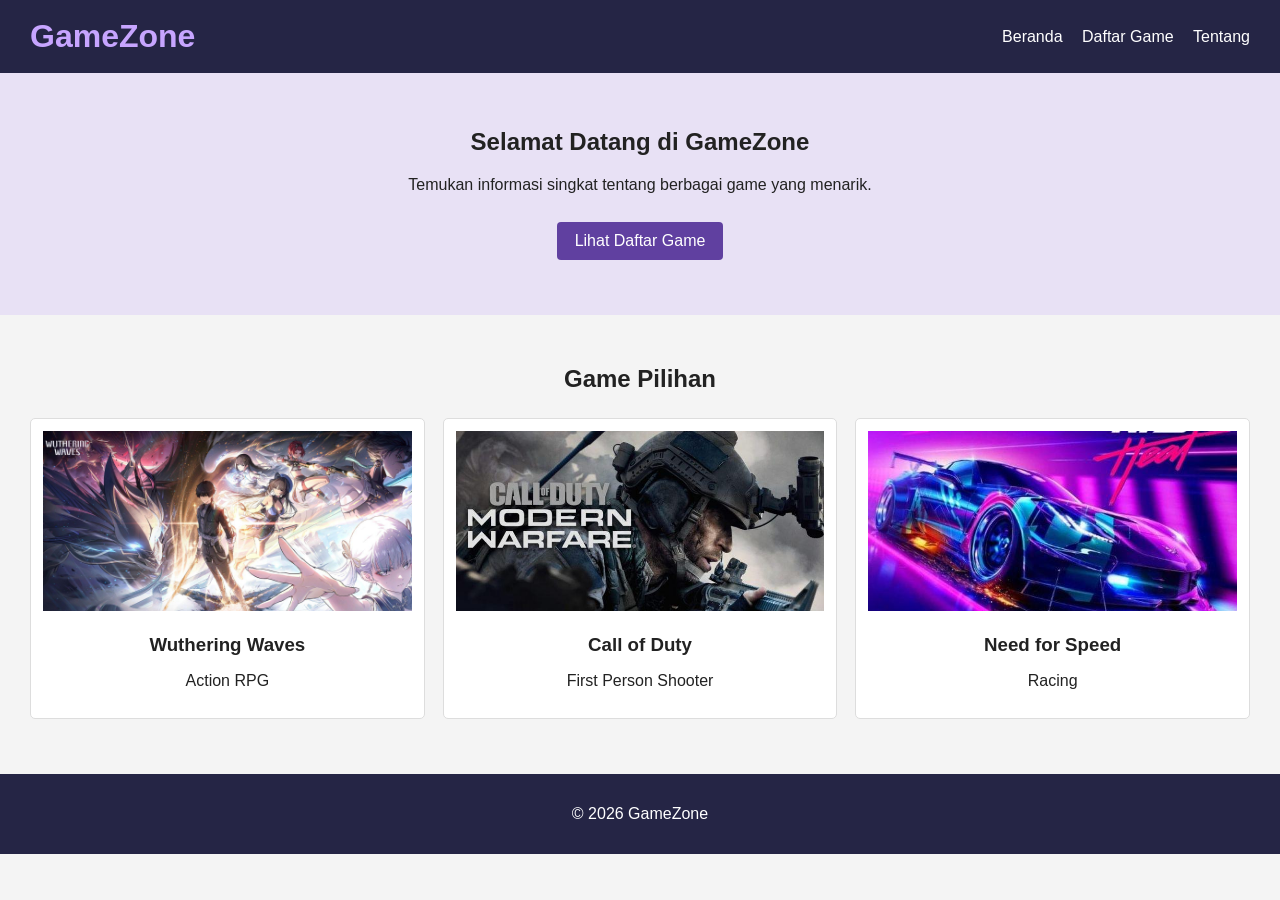
<file: index.html>
<!DOCTYPE html>
<html lang="id">
<head>
    <meta charset="UTF-8">
    <meta name="viewport" content="width=device-width, initial-scale=1.0">
    <title>GameZone - Beranda</title>
    <link rel="stylesheet" href="css/style.css">
</head>
<body>
    <header>
        <h1>GameZone</h1>
        <nav>
            <a href="index.html">Beranda</a>
            <a href="game.html">Daftar Game</a>
            <a href="tentang.html">Tentang</a>
        </nav>
    </header>

    <main>
        <section class="sambutan">
            <h2>Selamat Datang di GameZone</h2>
            <p>Temukan informasi singkat tentang berbagai game yang menarik.</p>
            <a class="tombol" href="game.html">Lihat Daftar Game</a>
        </section>

        <section class="konten">
            <h2>Game Pilihan</h2>
            <div class="daftar-game">
                <div class="kartu">
                    <img src="images/Wuthering Waves.jpg" alt="Wuthering Waves">
                    <h3>Wuthering Waves</h3>
                    <p>Action RPG</p>
                </div>
                <div class="kartu">
                    <img src="images/Call of Duty.jpg" alt="Call of Duty">
                    <h3>Call of Duty</h3>
                    <p>First Person Shooter</p>
                </div>
                <div class="kartu">
                    <img src="images/Need for Speed.jpg" alt="Need for Speed">
                    <h3>Need for Speed</h3>
                    <p>Racing</p>
                </div>
            </div>
        </section>
    </main>

    <footer>
        <p>&copy; 2026 GameZone</p>
    </footer>
</body>
</html>
</file>
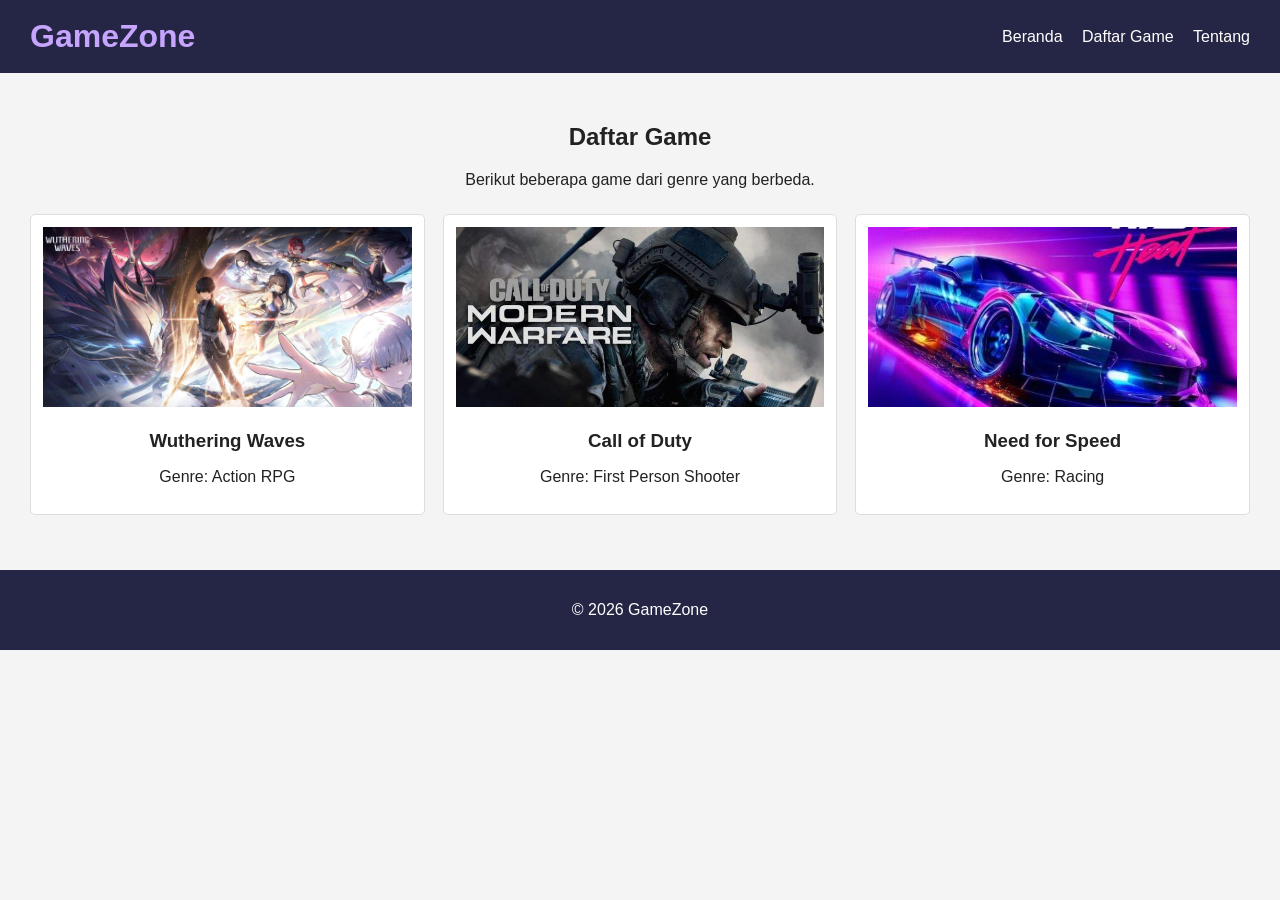
<file: game.html>
<!DOCTYPE html>
<html lang="id">
<head>
    <meta charset="UTF-8">
    <meta name="viewport" content="width=device-width, initial-scale=1.0">
    <title>GameZone - Daftar Game</title>
    <link rel="stylesheet" href="css/style.css">
</head>
<body>
    <header>
        <h1>GameZone</h1>
        <nav>
            <a href="index.html">Beranda</a>
            <a href="game.html">Daftar Game</a>
            <a href="tentang.html">Tentang</a>
        </nav>
    </header>

    <main>
        <section class="konten">
            <h2>Daftar Game</h2>
            <p>Berikut beberapa game dari genre yang berbeda.</p>
            <div class="daftar-game">
                <div class="kartu">
                    <img src="images/Wuthering Waves.jpg" alt="Wuthering Waves">
                    <h3>Wuthering Waves</h3>
                    <p>Genre: Action RPG</p>
                </div>
                <div class="kartu">
                    <img src="images/Call of Duty.jpg" alt="Call of Duty">
                    <h3>Call of Duty</h3>
                    <p>Genre: First Person Shooter</p>
                </div>
                <div class="kartu">
                    <img src="images/Need for Speed.jpg" alt="Need for Speed">
                    <h3>Need for Speed</h3>
                    <p>Genre: Racing</p>
                </div>
            </div>
        </section>
    </main>

    <footer>
        <p>&copy; 2026 GameZone</p>
    </footer>
</body>
</html>
</file>
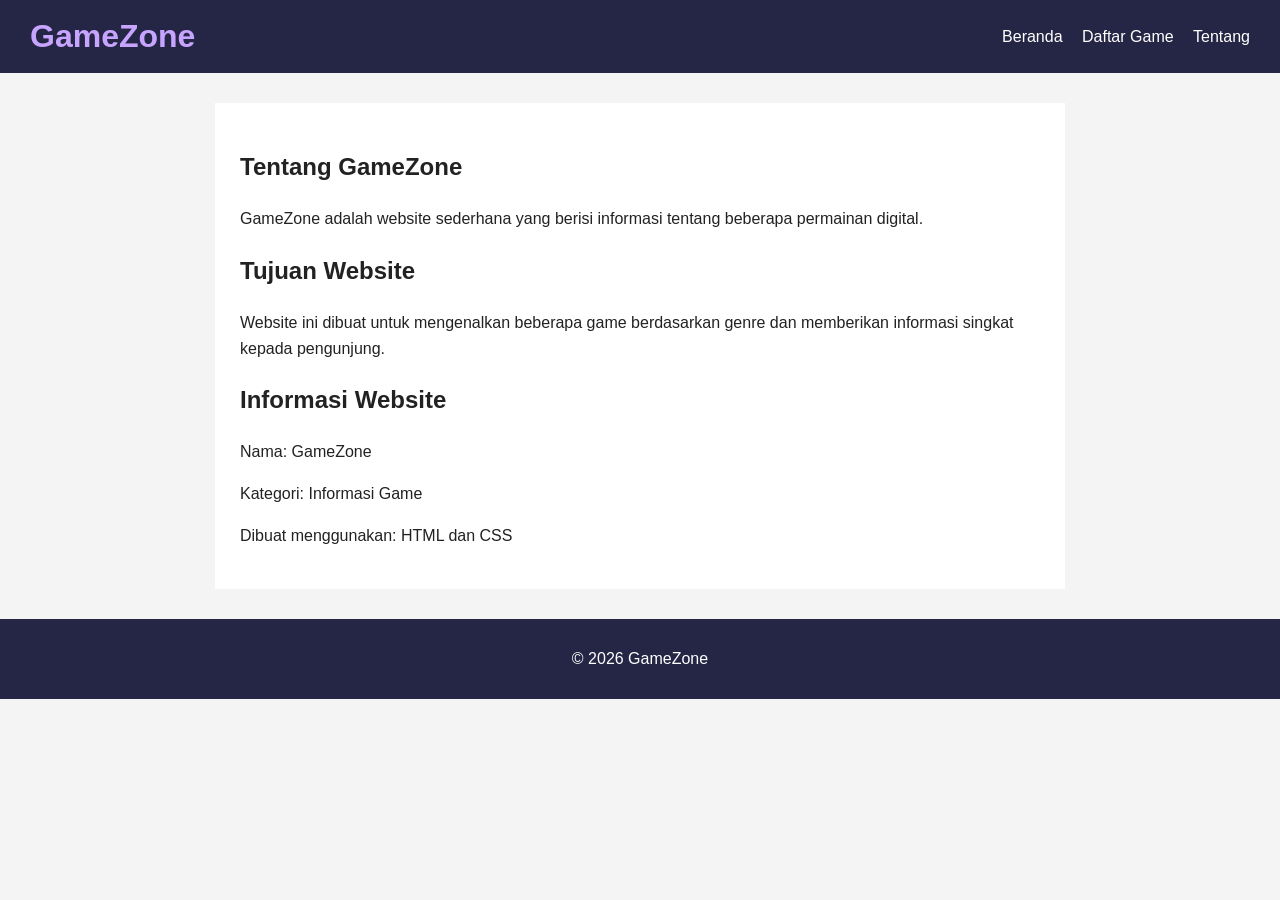
<file: tentang.html>
<!DOCTYPE html>
<html lang="id">
<head>
    <meta charset="UTF-8">
    <meta name="viewport" content="width=device-width, initial-scale=1.0">
    <title>GameZone - Tentang</title>
    <link rel="stylesheet" href="css/style.css">
</head>
<body>
    <header>
        <h1>GameZone</h1>
        <nav>
            <a href="index.html">Beranda</a>
            <a href="game.html">Daftar Game</a>
            <a href="tentang.html">Tentang</a>
        </nav>
    </header>

    <main>
        <section class="isi-tentang">
            <h2>Tentang GameZone</h2>
            <p>GameZone adalah website sederhana yang berisi informasi tentang beberapa permainan digital.</p>

            <h2>Tujuan Website</h2>
            <p>Website ini dibuat untuk mengenalkan beberapa game berdasarkan genre dan memberikan informasi singkat kepada pengunjung.</p>

            <h2>Informasi Website</h2>
            <p>Nama: GameZone</p>
            <p>Kategori: Informasi Game</p>
            <p>Dibuat menggunakan: HTML dan CSS</p>
        </section>
    </main>

    <footer>
        <p>&copy; 2026 GameZone</p>
    </footer>
</body>
</html>
</file>
<file: css/style.css>
/* Pengaturan dasar halaman */
body {
    margin: 0;
    font-family: Arial, sans-serif;
    background-color: #f4f4f4;
    color: #222;
}

/* Bagian atas website */
header {
    background-color: #252545;
    color: white;
    padding: 18px 30px;
    display: grid;
    grid-template-columns: 1fr 1fr;
    align-items: center;
}

header h1 {
    margin: 0;
    color: #c7a5ff;
}

nav {
    text-align: right;
}

nav a {
    color: white;
    text-decoration: none;
    margin-left: 15px;
}

nav a:hover {
    color: #c7a5ff;
}

/* Bagian sambutan */
.sambutan {
    background-color: #e8e1f5;
    text-align: center;
    padding: 55px 20px;
}

.sambutan h2 {
    margin-top: 0;
}

.tombol {
    display: inline-block;
    background-color: #6040a0;
    color: white;
    text-decoration: none;
    padding: 10px 18px;
    margin-top: 12px;
    border-radius: 4px;
}

.tombol:hover {
    background-color: #432b78;
}

/* Daftar game */
.konten {
    padding: 30px;
    text-align: center;
}

.daftar-game {
    display: grid;
    grid-template-columns: repeat(3, 1fr);
    gap: 18px;
    margin-top: 25px;
}

.kartu {
    background-color: white;
    padding: 12px;
    border: 1px solid #ddd;
    border-radius: 5px;
}

.kartu img {
    width: 100%;
    height: 180px;
    object-fit: cover;
}

.kartu h3 {
    margin-bottom: 8px;
}

.kartu:hover {
    background-color: #eee8f8;
}

/* Halaman tentang */
.isi-tentang {
    background-color: white;
    max-width: 800px;
    margin: 30px auto;
    padding: 25px;
    line-height: 1.6;
}

/* Bagian bawah website */
footer {
    background-color: #252545;
    color: white;
    text-align: center;
    padding: 15px;
    margin-top: 25px;
}

/* Tampilan tablet dan HP */
@media screen and (max-width: 700px) {
    header {
        grid-template-columns: 1fr;
        text-align: center;
    }

    nav {
        text-align: center;
        margin-top: 15px;
    }

    nav a {
        margin: 0 7px;
    }

    .daftar-game {
        grid-template-columns: 1fr 1fr;
    }
}

@media screen and (max-width: 450px) {
    .daftar-game {
        grid-template-columns: 1fr;
    }

    .konten {
        padding: 20px;
    }
}
</file>
